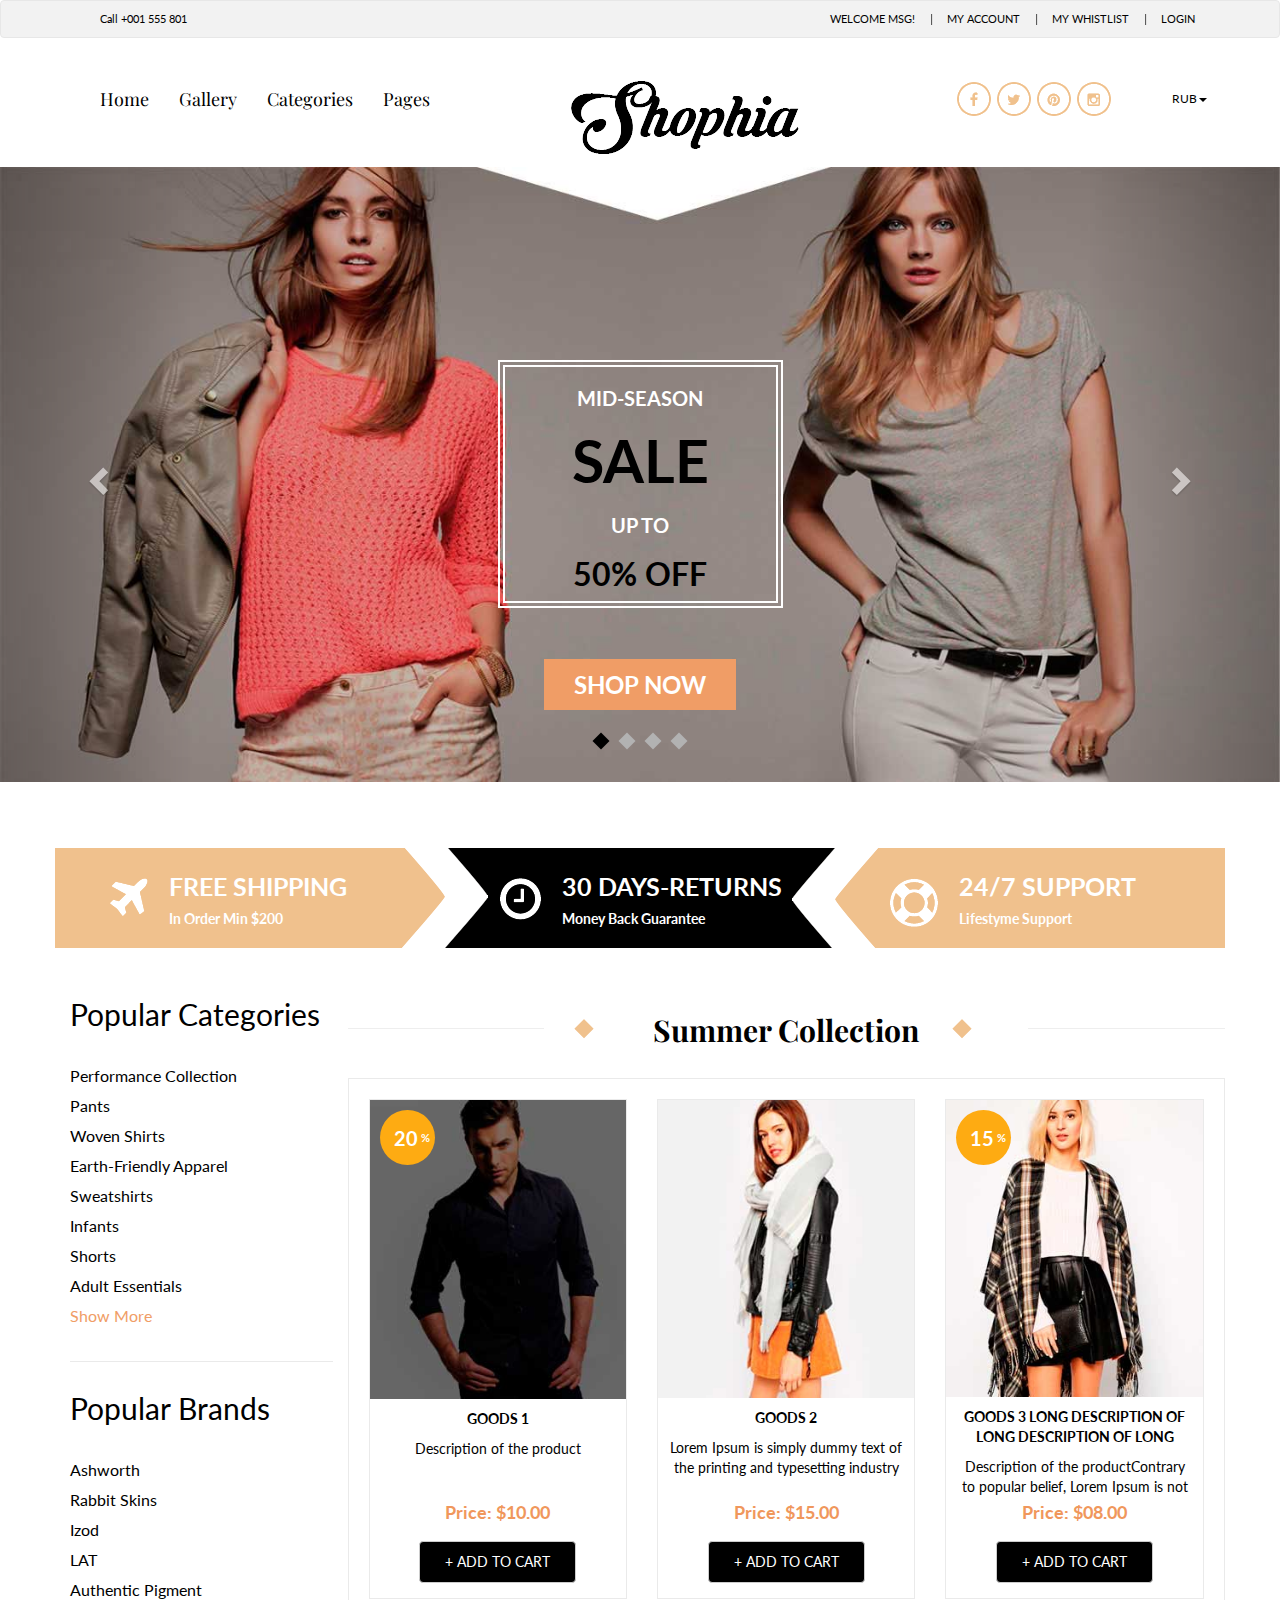
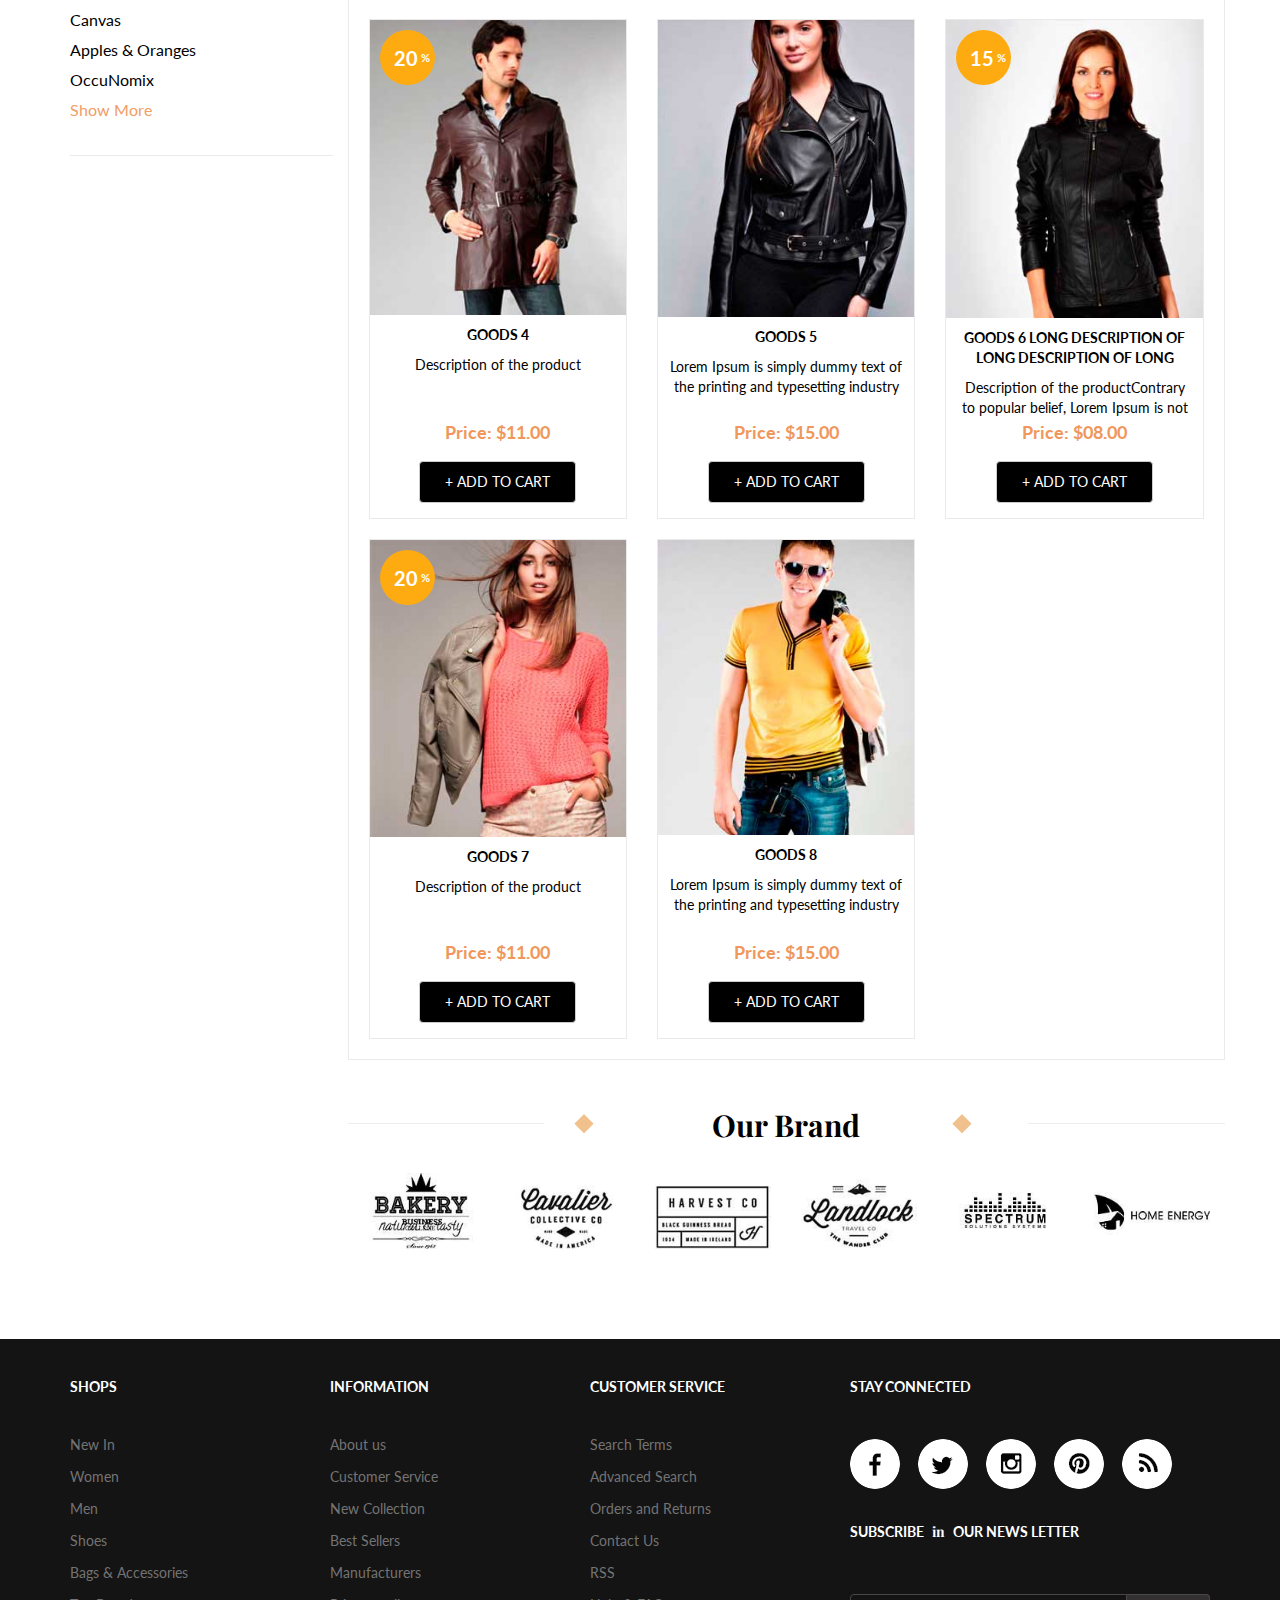
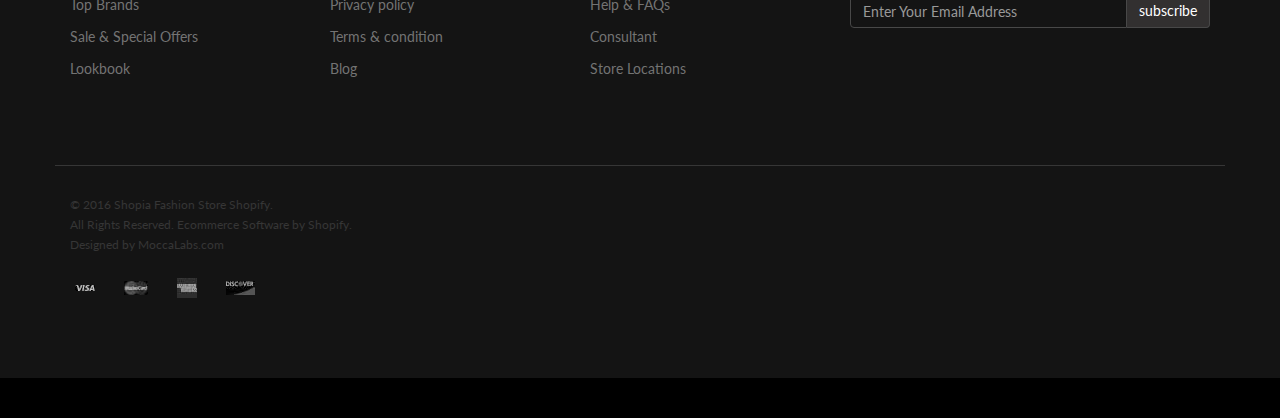
<file: shophia/index.html>
<!DOCTYPE html>
<html lang="en">
    <head>
        <meta charset="utf-8">
        <meta http-equiv="X-UA-Compatible" content="IE=edge">
        <meta name="viewport" content="width=device-width, initial-scale=1">
        <title>Shophia</title>
        <link href="https://fonts.googleapis.com/css?family=Lato:400,700|Playfair+Display:400i,700i&subset=cyrillic" rel="stylesheet">
        <link href="css/bootstrap.min.css" rel="stylesheet">
        <link href="css/style.css" rel="stylesheet">
        <!--[if lt IE 9]>
        <script src="https://oss.maxcdn.com/html5shiv/3.7.2/html5shiv.min.js"></script>
        <script src="https://oss.maxcdn.com/respond/1.4.2/respond.min.js"></script>
        <![endif]-->
    </head>
    <body>

        <header>
            <div class="menu-top">
                <nav class="navbar navbar-default">
                    <div class="container">
                        <!-- Brand and toggle get grouped for better mobile display -->
                        <div class="navbar-header">
                            <button type="button" class="navbar-toggle collapsed" data-toggle="collapse" data-target="#menu-top" aria-expanded="false">
                                <span class="sr-only">Toggle navigation</span>
                                <span class="icon-bar"></span>
                                <span class="icon-bar"></span>
                                <span class="icon-bar"></span>
                            </button>
                        </div>
                        <!-- Collect the nav links, forms, and other content for toggling -->
                        <div class="collapse navbar-collapse" id="menu-top">
                            <p class="nav navbar-nav">
                                Call +001 555 801
                            </p>
                            <ul class="nav navbar-nav navbar-right">
                                <li><a href="#">welcome msg!</a></li>
                                <li><a href="#"><span class="delimeter hidden-xs"><img src="img/delimiter.png" alt=""></span>my account</a></li>
                                <li><a href="#"><span class="delimeter hidden-xs"><img src="img/delimiter.png" alt=""></span>my whistlist</a></li>
                                <li><a href="#"><span class="delimeter hidden-xs"><img src="img/delimiter.png" alt=""></span>login</a></li>
                            </ul>
                        </div><!-- /.navbar-collapse -->
                    </div><!-- /.container-fluid -->
                </nav>
            </div><!-- /.menu-top-->

            <div class="main-menu">
                <nav class="navbar navbar-default">
                    <div class="container">
                        <!-- Brand and toggle get grouped for better mobile display -->
                        <div class="navbar-header">
                            <button type="button" class="navbar-toggle collapsed" data-toggle="collapse" data-target="#main-menu" aria-expanded="false">
                                <span class="sr-only">Toggle navigation</span>
                                <span class="icon-bar"></span>
                                <span class="icon-bar"></span>
                                <span class="icon-bar"></span>
                            </button>
                            <a class="navbar-brand visible-xs" href="#"><img src="img/logo.png" alt="Shophia"></a>
                        </div>
                        <!-- Collect the nav links, forms, and other content for toggling -->
                        <div class="collapse navbar-collapse" id="main-menu">
                            <ul class="nav navbar-nav">
                                <li><a href="#">Home</a></li>
                                <li><a href="#">Gallery</a></li>
                                <li><a href="#">Categories</a></li>
                                <li><a href="#">Pages</a></li>
                            </ul>
                            <a class="navbar-brand hidden-xs" href="#"><img src="img/logo.png" alt="Shophia"></a>
                            <ul class="nav navbar-nav navbar-right">
                                <li><a href="#"><img src="img/facebook.png" alt="facebook"></a></li>
                                <li><a href="#"><img src="img/twitter.png" alt="twitter"></a></li>
                                <li><a href="#"><img src="img/soc.png" alt="soc"></a></li>
                                <li><a href="#"><img src="img/instagram.png" alt="instagram"></a></li>
                                <li class="dropdown">
                                    <a href="#" class="dropdown-toggle" data-toggle="dropdown">rub<span class="caret"></span></a>
                                    <ul class="dropdown-menu">
                                        <li><a href="#">usd</a></li>                                     
                                        <li><a href="#">eur</a></li>                                     
                                    </ul>
                                </li>
                            </ul>
                        </div><!-- /.navbar-collapse -->
                    </div><!-- /.container-fluid -->
                </nav>
            </div><!-- /.main-menu-->


            <section class="menu-carousel">
                <div id="carousel" class="carousel slide" data-ride="carousel">
                    <!-- Indicators -->
                    <div class="carousel-indicators-wrap">
                        <ol class="carousel-indicators">
                            <li data-target="#carousel" data-slide-to="0" class="active"></li>
                            <li data-target="#carousel" data-slide-to="1"></li>
                            <li data-target="#carousel" data-slide-to="2"></li>
                            <li data-target="#carousel" data-slide-to="3"></li>
                        </ol>
                    </div><!-- ./carousel-indicators-wrap-->

                    <!-- Wrapper for slides -->
                    <div class="carousel-inner" role="listbox">
                        <div class="item active">
                            <img src="img/slider.jpg" alt="">
                            <!--<div class="bgslide" style="background-image: url(img/slider.jpg);"></div>-->
                            <div class="carousel-caption">
                                <div class="border-carousel">
                                    <h3>mid-season</h3>
                                    <h1>sale</h1>
                                    <h3>up to</h3>
                                    <h2>50% off</h2>
                                </div>
                                <a href="#" class="btn-red">shop now</a>
                            </div>
                        </div>
                        <div class="item">
                            <img src="img/slider.jpg" alt="">
                            <!--<div class="bgslide" style="background-image: url(img/slider.jpg);"></div>-->
                            <div class="carousel-caption">
                                <div class="border-carousel">
                                    <h3>mid-season</h3>
                                    <h1>sale 2</h1>
                                    <h3>up to</h3>
                                    <h2>50% off</h2>
                                </div>
                                <a href="#" class="btn-red">shop now</a>
                            </div>
                        </div>
                        <div class="item">
                            <img src="img/slider.jpg" alt="">
                            <!--<div class="bgslide" style="background-image: url(img/slider.jpg);"></div>-->
                            <div class="carousel-caption">
                                <div class="border-carousel">
                                    <h3>mid-season</h3>
                                    <h1>sale 3</h1>
                                    <h3>up to</h3>
                                    <h2>50% off</h2>
                                </div>
                                <a href="#" class="btn-red">shop now</a>
                            </div>
                        </div>
                        <div class="item">
                            <img src="img/slider.jpg" alt="">
                            <!--<div class="bgslide" style="background-image: url(img/slider.jpg);"></div>-->
                            <div class="carousel-caption">
                                <div class="border-carousel">
                                    <h3>mid-season</h3>
                                    <h1>sale 4</h1>
                                    <h3>up to</h3>
                                    <h2>50% off</h2>
                                </div>
                                <a href="#" class="btn-red">shop now</a>
                            </div>
                        </div>
                    </div>

                    <!-- Controls -->
                    <a class="left carousel-control" href="#carousel" role="button" data-slide="prev">
                        <span class="glyphicon glyphicon-chevron-left" aria-hidden="true"></span>
                        <span class="sr-only">Previous</span>
                    </a>
                    <a class="right carousel-control" href="#carousel" role="button" data-slide="next">
                        <span class="glyphicon glyphicon-chevron-right" aria-hidden="true"></span>
                        <span class="sr-only">Next</span>
                    </a>
                </div>
            </section>
        </header>


        <section class="main-notification">
            <div class="container">
                <div class="row">
                    <div class="banner-row clearfix">
                        <div class="col-sm-4 first">
                            <div class="notification-img">                            
                                <img src="img/aircraft.png" alt="aircraft">
                            </div>
                            <div class="notification-text">                            
                                <h2>free shipping</h2>
                                <h3>In Order Min $200</h3>
                            </div>
                        </div>
                        <div class="col-sm-4 second">
                            <img class="img_arrow2 hidden-xs" src="img/bg_arrow2.png" alt="">
                            <img class="img_arrow3 hidden-xs" src="img/bg_arrow3.png" alt="">
                            <div class="notification-img">                            
                                <img class="clock" src="img/clock.png" alt="aircraft">
                            </div>
                            <div class="notification-text">
                                <h2>30 days-returns</h2>
                                <h3>Money Back Guarantee</h3>
                            </div>
                        </div>
                        <div class="col-sm-4 three">
                            <div class="notification-img">                            
                                <img src="img/circle.png" alt="aircraft">
                            </div>
                            <div class="notification-text">
                                <h2>24/7 support</h2>
                                <h3>Lifestyme Support</h3>
                            </div>
                        </div>
                    </div>
                </div>
            </div>
        </section>

        <section class="main-content">
            <div class="container">
                <div class="row">
                    <div class="col-md-9 col-md-push-3">
                        <div class="row">
                            <div class="content">
                                <div class="delimeter">
                                    <div class="row">
                                        <div class="col-sm-3 hidden-xs"><hr></div>
                                        <div class="col-sm-1 hidden-xs">                                        
                                            <img src="img/rhombus.png" alt="">
                                        </div>
                                        <div class="col-sm-4">
                                            <h3>Summer Collection</h3>
                                        </div>
                                        <div class="col-sm-1 hidden-xs">                                        
                                            <img src="img/rhombus.png" alt="">
                                        </div>
                                        <div class="col-sm-3 hidden-xs"><hr></div>
                                    </div>
                                </div>
                                <!--<h3>Summer Collection</h3>-->
                                <div class="div-products">
                                    <div class="products-row clearfix">
                                        <div class="col-sm-4">
                                            <div class="product">
                                                <div class="discounts">                                            
                                                    <p class="discounts-text">
                                                        20
                                                    </p>
                                                    <p class="discounts-percent">
                                                        %
                                                    </p>
                                                </div>
                                                <div class="product-img">
                                                    <a href="#"><img src="img/goods1.jpg" alt="goods1"></a>
                                                </div>
                                                <p class="product-title">
                                                    <a href="#">goods 1</a>
                                                </p>
                                                <p class="product-desc">
                                                    Description of the product
                                                </p>
                                                <div class="product-buy">
                                                    <p class="product-price">
                                                        Price: $10.00
                                                    </p>
                                                    <a href="#" class="btn btn-default">
                                                        + add to cart
                                                    </a>
                                                </div>
                                            </div><!--./product-->
                                        </div>
                                        <div class="col-sm-4">
                                            <div class="product">
                                                <div class="product-img">
                                                    <a href="#"><img src="img/goods2.jpg" alt="goods1"></a>
                                                </div>
                                                <p class="product-title">
                                                    <a href="#">goods 2</a>
                                                </p>
                                                <p class="product-desc">
                                                    Lorem Ipsum is simply dummy text of the printing and typesetting industry
                                                </p>
                                                <div class="product-buy">
                                                    <p class="product-price">
                                                        Price: $15.00
                                                    </p>
                                                    <a href="#" class="btn btn-default">
                                                        + add to cart
                                                    </a>
                                                </div>
                                            </div><!--./product-->
                                        </div>
                                        <div class="col-sm-4">
                                            <div class="product">
                                                <div class="discounts">                                            
                                                    <p class="discounts-text">
                                                        15
                                                    </p>
                                                    <p class="discounts-percent">
                                                        %
                                                    </p>
                                                </div>
                                                <div class="product-img">
                                                    <a href="#"><img src="img/goods3.jpg" alt="goods1"></a>
                                                </div>
                                                <p class="product-title">
                                                    <a href="#">goods 3 long description of long description of long description of of long description of</a>
                                                </p>
                                                <p class="product-desc">
                                                    Description of the productContrary to popular belief, Lorem Ipsum is not simply random text. It has roots in a piece of classical Latin literature from 45 BC, making it over 2000 years old.
                                                </p>
                                                <div class="product-buy">
                                                    <p class="product-price">
                                                        Price: $08.00
                                                    </p>
                                                    <a href="#" class="btn btn-default">
                                                        + add to cart
                                                    </a>
                                                </div>
                                            </div><!--./product-->
                                        </div>
                                    </div><!--./products-row-->
                                    <div class="products-row clearfix">
                                        <div class="col-sm-4">
                                            <div class="product">
                                                <div class="discounts">                                            
                                                    <p class="discounts-text">
                                                        20
                                                    </p>
                                                    <p class="discounts-percent">
                                                        %
                                                    </p>
                                                </div>
                                                <div class="product-img">
                                                    <a href="#"><img src="img/goods4.jpg" alt="goods1"></a>
                                                </div>
                                                <p class="product-title">
                                                    <a href="#">goods 4</a>
                                                </p>
                                                <p class="product-desc">
                                                    Description of the product
                                                </p>
                                                <div class="product-buy">
                                                    <p class="product-price">
                                                        Price: $11.00
                                                    </p>
                                                    <a href="#" class="btn btn-default">
                                                        + add to cart
                                                    </a>
                                                </div>
                                            </div><!--./product-->
                                        </div>
                                        <div class="col-sm-4">
                                            <div class="product">
                                                <div class="product-img">
                                                    <a href="#"><img src="img/goods5.jpg" alt="goods1"></a>
                                                </div>
                                                <p class="product-title">
                                                    <a href="#">goods 5</a>
                                                </p>
                                                <p class="product-desc">
                                                    Lorem Ipsum is simply dummy text of the printing and typesetting industry
                                                </p>
                                                <div class="product-buy">
                                                    <p class="product-price">
                                                        Price: $15.00
                                                    </p>
                                                    <a href="#" class="btn btn-default">
                                                        + add to cart
                                                    </a>
                                                </div>
                                            </div><!--./product-->
                                        </div>
                                        <div class="col-sm-4">
                                            <div class="product">
                                                <div class="discounts">                                            
                                                    <p class="discounts-text">
                                                        15
                                                    </p>
                                                    <p class="discounts-percent">
                                                        %
                                                    </p>
                                                </div>
                                                <div class="product-img">
                                                    <a href="#"><img src="img/goods6.jpg" alt="goods1"></a>
                                                </div>
                                                <p class="product-title">
                                                    <a href="#">goods 6 long description of long description of long description of of long description of</a>
                                                </p>
                                                <p class="product-desc">
                                                    Description of the productContrary to popular belief, Lorem Ipsum is not simply random text. It has roots in a piece of classical Latin literature from 45 BC, making it over 2000 years old.
                                                </p>
                                                <div class="product-buy">
                                                    <p class="product-price">
                                                        Price: $08.00
                                                    </p>
                                                    <a href="#" class="btn btn-default">
                                                        + add to cart
                                                    </a>
                                                </div>
                                            </div><!--./product-->
                                        </div>
                                    </div><!--./products-row-->
                                    <div class="products-row clearfix">
                                        <div class="col-sm-4">
                                            <div class="product">
                                                <div class="discounts">                                            
                                                    <p class="discounts-text">
                                                        20
                                                    </p>
                                                    <p class="discounts-percent">
                                                        %
                                                    </p>
                                                </div>
                                                <div class="product-img">
                                                    <a href="#"><img src="img/goods7.jpg" alt="goods1"></a>
                                                </div>
                                                <p class="product-title">
                                                    <a href="#">goods 7</a>
                                                </p>
                                                <p class="product-desc">
                                                    Description of the product
                                                </p>
                                                <div class="product-buy">
                                                    <p class="product-price">
                                                        Price: $11.00
                                                    </p>
                                                    <a href="#" class="btn btn-default">
                                                        + add to cart
                                                    </a>
                                                </div>
                                            </div><!--./product-->
                                        </div>
                                        <div class="col-sm-4">
                                            <div class="product">
                                                <div class="product-img">
                                                    <a href="#"><img src="img/goods8.jpg" alt="goods1"></a>
                                                </div>
                                                <p class="product-title">
                                                    <a href="#">goods 8</a>
                                                </p>
                                                <p class="product-desc">
                                                    Lorem Ipsum is simply dummy text of the printing and typesetting industry
                                                </p>
                                                <div class="product-buy">
                                                    <p class="product-price">
                                                        Price: $15.00
                                                    </p>
                                                    <a href="#" class="btn btn-default">
                                                        + add to cart
                                                    </a>
                                                </div>
                                            </div><!--./product-->
                                        </div>
                                    </div><!--./products-row-->
                                </div>
                                <div class="delimeter">
                                    <div class="row">
                                        <div class="col-sm-3 hidden-xs"><hr></div>
                                        <div class="col-sm-1 hidden-xs">                                        
                                            <img src="img/rhombus.png" alt="">
                                        </div>
                                        <div class="col-sm-4">
                                            <h3>Our Brand</h3>
                                        </div>
                                        <div class="col-sm-1 hidden-xs">                                        
                                            <img src="img/rhombus.png" alt="">
                                        </div>
                                        <div class="col-sm-3 hidden-xs"><hr></div>
                                    </div>
                                </div>
                                <div class="my_brands clearfix">
                                    <div class="col-sm-2 text-center">
                                        <a href="#"><img src="img/brand1.jpg" alt="brand1"></a>
                                    </div>
                                    <div class="col-sm-2 text-center">
                                        <a href="#"><img src="img/brand2.jpg" alt="brand2"></a>
                                    </div>
                                    <div class="col-sm-2 text-center">
                                        <a href="#"><img src="img/brand3.jpg" alt="brand3"></a>
                                    </div>
                                    <div class="col-sm-2 text-center">
                                        <a href="#"><img src="img/brand4.jpg" alt="brand4"></a>
                                    </div>
                                    <div class="col-sm-2 text-center">
                                        <a href="#"><img src="img/brand5.jpg" alt="brand5"></a>
                                    </div>
                                    <div class="col-sm-2 text-center">
                                        <a href="#"><img src="img/brand6.jpg" alt="brand6"></a>
                                    </div>
                                </div>
                            </div><!-- /.content-->
                        </div>
                    </div>
                    <div class="col-md-3 col-md-pull-9">
                        <div class="sidebar">
                            <div class="row">
                                <div class="col-xs-6 col-md-12">
                                    <div class="widget">
                                        <h3>Popular Categories</h3>
                                        <ul>
                                            <li><a href="#">Performance Collection</a></li>
                                            <li><a href="#">Pants</a></li>
                                            <li><a href="#">Woven Shirts</a></li>
                                            <li><a href="#">Earth-Friendly Apparel</a></li>
                                            <li><a href="#">Sweatshirts</a></li>
                                            <li><a href="#">Infants</a></li>
                                            <li><a href="#">Shorts</a></li>
                                            <li><a href="#">Adult Essentials</a></li>
                                            <li class="more"><a href="#">Show More</a></li>
                                        </ul>
                                    </div><!--./widget-->
                                </div>
                                <div class="col-xs-6 col-md-12">
                                    <div class="widget">
                                        <h3>Popular Brands</h3>
                                        <ul>
                                            <li><a href="#">Ashworth</a></li>
                                            <li><a href="#">Rabbit Skins</a></li>
                                            <li><a href="#">Izod</a></li>
                                            <li><a href="#">LAT</a></li>
                                            <li><a href="#">Authentic Pigment</a></li>
                                            <li><a href="#">Canvas</a></li>
                                            <li><a href="#">Apples & Oranges</a></li>
                                            <li><a href="#">OccuNomix</a></li>
                                            <li class="more"><a href="#">Show More</a></li>
                                        </ul>
                                    </div><!-- .widget -->
                                </div>
                            </div>
                        </div><!-- /.sidebar-->
                    </div>
                </div>
            </div>
        </section>
        <footer>
            <div class="footer-menu">
                <div class="container">
                    <div class="row">
                        <div class="col-md-8">
                            <div class="row">
                                <div class="col-sm-4">
                                    <h5>shops</h5>
                                    <ul>                                        
                                        <li><a href="#">New In</a></li>
                                        <li><a href="#">Women</a></li>
                                        <li><a href="#">Men</a></li>
                                        <li><a href="#">Shoes</a></li>
                                        <li><a href="#">Bags &AMP; Accessories</a></li>
                                        <li><a href="#">Top Brands</a></li>
                                        <li><a href="#">Sale &AMP; Special Offers</a></li>
                                        <li><a href="#">Lookbook</a></li>
                                    </ul>
                                </div>
                                <div class="col-sm-4">
                                    <h5>information</h5>
                                    <ul>
                                        <li><a href="#">About us</a></li>
                                        <li><a href="#">Customer Service</a></li>
                                        <li><a href="#">New Collection</a></li>
                                        <li><a href="#">Best Sellers</a></li>
                                        <li><a href="#">Manufacturers</a></li>
                                        <li><a href="#">Privacy policy</a></li>
                                        <li><a href="#">Terms &AMP; condition</a></li>
                                        <li><a href="#">Blog</a></li>
                                    </ul>
                                </div>
                                <div class="col-sm-4">
                                    <h5>customer service</h5>
                                    <ul>
                                        <li><a href="#">Search Terms</a></li>
                                        <li><a href="#">Advanced Search</a></li>
                                        <li><a href="#">Orders and Returns</a></li>
                                        <li><a href="#">Contact Us</a></li>
                                        <li><a href="#">RSS</a></li>
                                        <li><a href="#">Help &AMP; FAQs</a></li>
                                        <li><a href="#">Consultant</a></li>
                                        <li><a href="#">Store Locations</a></li>
                                    </ul>
                                </div>
                            </div>
                        </div>
                        <div class="col-md-4">
                            <h5 class="stay_connected">stay connected</h5>
                            <div class="social-icons">
                                <a href="#"><img src="img/facebook-footer.png"></a>
                                <a href="#"><img src="img/twitter-footer.png"></a>
                                <a href="#"><img src="img/instagram-footer.png"></a>
                                <a href="#"><img src="img/soc-footer.png"></a>
                                <a href="#"><img src="img/news-footer.png"></a>
                            </div>
                            <h5>subscribe <span>in</span> our news letter</h5>
                            <div class="input-group">
                                <input type="text" class="form-control" placeholder="Enter Your Email Address" aria-describedby="basic-addon2">
                                <span class="input-group-addon" id="basic-addon2">subscribe</span>
                            </div>
                        </div>
                    </div>
                </div>
            </div><!--/.footer-menu-->
            <div class="footer-copyright">
                <div class="container">
                    <div class="row">
                        <div class="col-md-12">                            
                            <div class="footer-text">
                                <p>&COPY; 2016  Shopia  Fashion Store Shopify.</p>
                                <p>All Rights Reserved. Ecommerce Software by Shopify.</p>
                                <p>Designed by  MoccaLabs.com</p>
                            </div>
                            <div class="footer-icons">
                                <a href="#"><img src="img/visa.jpg" alt=""></a>
                                <a href="#"><img src="img/mastercard.jpg" alt=""></a>
                                <a href="#"><img src="img/american_express.jpg" alt=""></a>
                                <a href="#"><img src="img/discover.jpg" alt=""></a>
                            </div>
                        </div>
                    </div>
                </div>
            </div><!--/.footer-copyright-->
            <div class="footer-end"></div>
        </footer>
        <script src="https://ajax.googleapis.com/ajax/libs/jquery/1.11.3/jquery.min.js"></script>
        <script src="js/bootstrap.min.js"></script>
        <script src="js/scripts.js"></script>
    </body>
</html>
</file>
<file: shophia/css/style.css>
body{
    background: #fff;
    font-family: 'Lato', sans-serif;
    font-size: 14px;
    color: #000;
    min-width: 320px;
}
img{
    max-width: 100%;
    height: auto;
}
h3{
    font-size: 30px;
    font-family: 'Playfair Display', serif;
    font-weight: bold;
}
.btn-red{
    background: #f0975c;
    color: #fff;
}
.btn-red:hover{
    background: #d9bf8f;
}
/*============================header==============================*/
/*==================menu-top=======================*/
.menu-top .navbar{
    margin-bottom: 0;
    background: #f2f2f2;
    font-size: 11px;
}
.navbar-default p.navbar-nav{
    margin-top: 10px;
    padding-left: 15px;
}
.navbar-default .navbar-nav > li > a{
    color: #000;
}
.navbar-default .navbar-nav > li > a:hover{
    text-decoration: underline;
}
.menu-top .navbar .navbar-right{    
    text-transform: uppercase;
}
.menu-top .container,
.menu-top .navbar-collapse{
    /*padding-left: 0;*/
}
.delimeter{
    position: relative;
    top: -1px;
    left: -14px;
}
.menu-carousel .item img{
    /*min-height: 692px;*/
    margin: 0 auto;
}
.menu-carousel .item{
    background: #b2aca6;
}
/*.menu-carousel .bgslide{
    background-size: cover;
    background-position: 20% top;
    position: absolute;
    left: 0;
    top: 0;
    width: 100%;
    height: 100%;
}*/
.menu-carousel .carousel-caption{
    margin-bottom: 30px;
}
.menu-carousel .carousel-caption h1{
    text-transform: uppercase;
    color: #000;
    font-weight: bold;
    font-size: 59px;
}
.menu-carousel .carousel-caption h3{
    text-transform: uppercase;
    font-family: 'Lato', sans-serif;
    font-weight: bold;
    font-size: 20px;
}
.menu-carousel .carousel-caption h2{
    text-transform: uppercase;
    font-family: 'Lato', sans-serif;
    font-size: 32px;
    font-weight: bold;
    color: #000;
}
.menu-carousel .carousel-caption .border-carousel{
    border-style: double;
    border-width: 7px;
    /*padding: 5px 0 18px;*/
    text-shadow: none;
    width: 285px;
    margin: 0 auto;
    margin-bottom: 60px;
}
.menu-carousel .carousel-caption .btn-red{
    padding: 11px 30px;
    text-transform: uppercase;
    font-weight: bold;
    text-shadow: none;
    font-size: 24px;
    background-color: #f09d66;
}
.menu-carousel .carousel-caption .btn-red:hover{
    text-decoration: none;
    background-color: #f0975c;
    color: #fff;
}
.carousel-indicators-wrap .carousel-indicators li{
    background: #b2b2b2;
    border: none;
    height: 12px;
    width: 12px;
    border-radius: 0;
    margin: 0 5px;
    -moz-transform: rotate(45deg); /* Для Firefox */
    -ms-transform: rotate(45deg); /* Для IE */
    -webkit-transform: rotate(45deg); /* Для Safari, Chrome, iOS */
    -o-transform: rotate(45deg); /* Для Opera */
    transform: rotate(45deg);
}
.carousel-indicators-wrap .carousel-indicators li.active{
    width: 12px;
    height: 12px;
    background: #000;
    /*margin: 1px;*/
}

/*===========main-menu============*/
.main-menu .container{
    /*margin-left: 0;*/
}
.main-menu .navbar{
    background: #fff;
    border: none;
    padding: 43px 0;
    margin-bottom: 0;
}
.main-menu .navbar li a{
    font-family: 'Playfair Display', serif;
    font-size: 18px;
}
.main-menu .navbar li a img{
    margin-top: -7px;
}
.main-menu .navbar .navbar-right li a{
    padding-left: 3px;
    padding-right: 3px; 
    font-family: 'Lato', sans-serif;
    font-size: 12px;
    text-transform: uppercase;
}
.main-menu .navbar .navbar-right li.dropdown{
    padding-left: 55px;
}
.main-menu .navbar a.navbar-brand{
    margin-left: 10%;
    margin-top: -8px;
}

/*=============main-notification===========*/
.banner-row{
    margin-top: 66px;
}
.main-notification .container{
    /*overflow: hidden;*/
    /*height: 50px;*/
    /*outline: 1px solid green;*/
    /*width: 90%;*/
    /*margin: 66px auto 0;*/
}
.main-notification .col-sm-4{
    height: 100px;
}
.main-notification .col-sm-4.first{
    background-image: url(../img/arrow1.png);
    background-repeat: no-repeat;
    background-position: right center;
    z-index: 2;
}
.main-notification .col-sm-4.three{
    background-image: url(../img/arrow2.png);
    background-repeat: no-repeat;
    background-position: left center;
}
.main-notification .notification-img{
    padding: 30px 21px 0 40px;
}
.main-notification .first,
.main-notification .three{
    /*background: #d9bf8f;*/
}
.main-notification .second{
    background: #000;
}
/*.main-notification .second{
    margin-left: -15px;
    margin-right: -15px;
}*/
.main-notification .second img.img_arrow2{
    position: absolute;
    left: 0;
}
.main-notification .second img.img_arrow3{
    position: absolute;
    right: 0;
}
.main-notification .notification-img,
.main-notification .notification-text{
    float: left;
}
.main-notification .notification-text h2{
    color: #fff;
    font-family: 'Lato', sans-serif;
    font-size: 25px;
    font-weight: bold;
    padding-top: 5px;
    text-transform: uppercase;
}
.main-notification .notification-text h3{
    color: #fff;
    font-family: 'Lato', sans-serif;
    font-size: 14px;
    margin-top: 0;
}

/*===========content==========*/
.main-content .container .content .delimeter{
    left: 0;
    margin-top: 17px;
}
.main-content .container .content .delimeter .row .col-sm-1 img{
    margin-top: 4px;
}
.main-content .container .content .delimeter .row .col-sm-3{
    margin-top: -6px;
}
.main-content .container .content .delimeter .row .col-sm-4 hr{
    border: none; /* Убираем границу для браузера Firefox */
    color: #eaeaea; /* Цвет линии для остальных браузеров */
    background-color: #eaeaea; /* Цвет линии для браузера Firefox и Opera */
    height: 1px; /* Толщина линии */
}
.main-content .container .content .delimeter .row .col-sm-4 h3{
    text-align: center;
}
.main-content .container .content .div-products{
    border: 1px solid #eaeaea;
    padding: 0 5px;
    margin-bottom: 50px;
}
.sidebar{
    padding: 50px 0 70px;
    /*border-right: 1px solid #eaeaea;*/
}
.widget{
    border-bottom: 1px solid #eaeaea;
    padding-bottom: 30px;
    margin-bottom: 30px;
}
.widget h3,
.content h3{
    margin-top: 0;
    margin-bottom: 30px;
}
.widget h3{
    font-family: 'Lato', sans-serif;
    font-weight: normal;
}
.widget ul{
    list-style: none;
    padding-left: 0;
    margin-bottom: 0;
}
.widget ul li a{
    color: #000;
    font-size: 16px;
    line-height: 30px;
    display: block;
}
.widget ul li.more a{
    color: #f09d66;
}
.content{
    padding: 50px 0 70px;
}
.product{
    background: #fff;
    border: 1px solid #eaeaea;
    text-align: center;
    position: relative;
    height: 500px;
    overflow: hidden;
    transition: all .5s;
}
.product:hover{
    box-shadow: 0 0 16px rgba(0, 0, 0, 0.5);
}
.discounts{
    background: #FEAB12;
    border-radius: 50%;
    color: #fff;
    height: 55px;
    left: 0;
    margin: 10px 0 0 10px;
    position: absolute;
    top: 0;
    width: 55px;
}
.discounts-text{
    font-size: 20px;
    font-weight: bold;
    float: left;
    padding: 14px 3px 14px 14px;
    margin: 0;
}
.discounts-percent{
    font-size: 11px;
    font-weight: bold;
    float: left;
    padding-top: 20px;
}
.products-row{
    margin: 20px 0;
}
.product-img{
    /*height: 348px;*/
    margin-bottom: 10px;
    width: 100%;
}
.product-title a{
    color: #000;
    font-weight: bold;
    text-transform: uppercase;
}
.product-title{
    padding: 0 5px;
    max-height: 40px;
    overflow: hidden;
}
.product-desc{
    max-height: 38px;
    overflow: hidden;
    padding: 0 10px;
}
.product-price{
    color: #F0975C;
    font-size: 18px;
    font-weight: bold;
    margin-bottom: 15px
}
.product-buy{
    bottom: 15px;
    left: 0;
    position: absolute;
    text-align: center;
    width: 100%;
}
.product-buy .btn{
    background: #000;
    color: #fff;
    text-transform: uppercase;
    padding: 10px 25px;
}
.product-buy .btn:hover{
    background: #F0975C;
}
/*=====my_brands===*/
.my_brands{
    margin-bottom: 20px;
}
/*============footer=============*/
.footer-menu .container{
    border-bottom: 1px solid #363636;
    padding-bottom: 70px;
}
.footer-menu,
.footer-copyright{
    background: #141414;
    padding: 30px 0;
}
.footer-menu h5{
    color: #fff;
    text-transform: uppercase;
    font-weight: bold;
    padding-bottom: 25px;
}
.footer-menu h5 span{
    font-family: 'Playfair Display', serif;
    text-transform: none;
    padding: 0 5px;
}
.footer-menu .stay_connected{
    padding-bottom: 10px;
}
.footer-menu ul{
    list-style: none;
    padding: 0;
}
.footer-menu ul li a{
    color: #737373;
    line-height: 32px;
}
.footer-menu .social-icons{
    padding: 25px 0;
}
.footer-menu .social-icons a{
    padding-right: 14px;
}
.footer-menu .input-group{
    padding-top: 20px;
}
.footer-menu .input-group .form-control{
    background: #141414;
    border-color: #484848;
}
.footer-menu .input-group .input-group-addon{
    background: #323030;
    color: #fff;
    border-color: #484848;
}
.footer-copyright .footer-text p{
    font-size: 12px;
    margin-bottom: 3px;
}
.footer-copyright{
    padding: 0;
    padding-bottom: 80px;
}
.footer-copyright p{
    color: #363636;
}
.footer-copyright .footer-text{
    padding-bottom: 20px;
}
.footer-copyright .footer-icons{
    padding-left: 5px;
}
.footer-copyright .footer-icons a{
    padding-right: 25px;
}
.footer-end{
    background: #000;
    height: 40px;
}
/* Large Devices, Wide Screens */
@media only screen and (max-width : 1199px) {
    .main-menu .navbar a.navbar-brand{
        margin-left: 3%;
    }
    .product{
        height: 450px;
    }
    .main-notification .notification-text h2{
        font-size: 17px;
    }
    .main-notification .notification-text h3{
        font-size: 12px;
    }
    .main-content .container .content .delimeter .row .col-sm-4 h3{
        font-size: 24px;
    }
    .footer-menu .social-icons a{
        padding-right: 5px;
    }
}

/* Medium Devices, Desktops */
@media only screen and (max-width : 991px) {
    .main-notification .notification-text h2{
        font-size: 16px;
    }
    .main-notification .notification-text h3{
        font-size: 12px;
    }
    .main-menu .navbar a.navbar-brand img{
        height: 36px;
        width: 114px;
        margin-top: 7px;
    }
    .main-menu .navbar a.navbar-brand{
        margin-left: 3%;
        padding: 0;
    }
    .main-menu .navbar .navbar-right li.dropdown{
        padding-left: 0;
    }
    .sidebar{
        padding-bottom: 0;
        padding-top: 0;
        border-right: none;
    }
    .menu-carousel .carousel-caption h1{
        text-transform: uppercase;
        font-size: 30px;
    }
    .menu-carousel .carousel-caption h3{
        font-size: 10px;
    }
    .menu-carousel .carousel-caption h2{
        font-size: 16px;
    }
    .menu-carousel .carousel-caption .border-carousel{
        border-width: 7px;
        /*padding: 5px 0 18px;*/
        width: 200px;
        margin-bottom: 30px;
    }
    .menu-carousel .carousel-caption .btn-red{
        padding: 11px 30px;
        font-size: 12px;
    }
    /*    .main-notification .notification-text h2{
            outline: 1px solid blue;
            color: #fff;
            font-family: 'Lato', sans-serif;
            font-size: 25px;
            font-weight: bold;
            padding-top: 5px;
            text-transform: uppercase;
        }
        .main-notification .notification-text h3{
            color: #fff;
            font-family: 'Lato', sans-serif;
            font-size: 14px;
            margin-top: 0;
        }*/
    .main-content .col-md-3{
        margin-left: 14px;
    }
    .main-notification .notification-text{
        padding-top: 7px;
    }
    .main-notification .notification-img{
        padding: 30px 7px 0 33px;
    }
    .main-notification .notification-text h2{
        font-size: 13px;
    }
    .main-notification .notification-text h3{
        font-size: 9px;
    }
    .content{
        padding: 50px 0 25px;
    }
}

/* Small Devices, Tablets */
/*@media only screen and (max-width : 768px) {
    .menu-carousel .carousel-caption .border-carousel{
        width: 227px;
    }
    .menu-carousel .carousel-caption{
        line-height: 10px;
    }
    .menu-carousel .carousel-caption h1{
        text-transform: uppercase;
        font-size: 18px;
        line-height: 3px;
    }
    .menu-carousel .carousel-caption h3{
        font-size: 8px;
        line-height: 3px;
        margin: 15px;
    }
    .menu-carousel .carousel-caption h2{
        font-size: 12px;
        line-height: 3px;
    }
    .menu-carousel .carousel-caption .border-carousel{
        border-width: 5px;
        padding: 5px 0 18px;
        width: 120px;
        margin-bottom: 15px;
    }
    .menu-carousel .carousel-caption .btn-red{
        padding: 11px 30px;
        font-size: 7px;
    }
        .main-notification .second .clock{
            padding-left: 15px;
        }
    .main-notification .notification-text h2{
        font-size: 13px;
    }
    .main-notification .notification-text h3{
        font-size: 9px;
    }
        .main-notification .col-sm-4.first,
        .main-notification .col-sm-4.three{
            background-image: none;
            background: #d9bf8f;
        }
    .content{
        padding-top: 20px;
        padding-bottom: 0;
    }
    .sidebar{
        margin: 20px 0 0 7px;
    }
}*/

@media only screen and (max-width : 767px) {
    .menu-top .navbar-default .navbar-nav > li > a:hover{
        background: #fff;
    }
    .menu-top .container,
    .menu-top .navbar-collapse,
    .navbar-default p.navbar-nav{
        padding-left: 15px;
    }
    .main-menu .navbar-default .navbar-nav > li > a:hover{
        text-decoration: none;
        background: #f2f2f2;
    }
    .main-menu .navbar-default a.navbar-brand img{
        margin-left: 15px;
    }
    .main-menu .navbar-default .navbar-nav > li > a > img,
    .main-menu .navbar-default .navbar-nav > li.dropdown{
        margin-left: 12px;
    }
    .main-notification .col-sm-4.first,
    .main-notification .col-sm-4.three{
        background-image: none;
        background: #d9bf8f;
    }
    .main-content .col-md-3{
        margin-left: 12px;
    }
    .product{
        margin-bottom: 10px;
        height: 560px;
    }
    .my_brands img{
        margin: 0 auto;
    }
    .menu-carousel .carousel-caption h1{
        text-transform: uppercase;
        font-size: 20px;
        line-height: 10px;
        margin: 12px;
    }
    .menu-carousel .carousel-caption h3{
        font-size: 12px;
        line-height: 10px;
        margin: 10px;
    }
    .menu-carousel .carousel-caption h2{
        font-size: 15px;
        line-height: 10px;
        margin: 10px;
    }
    .menu-carousel .carousel-caption .border-carousel{
        border-width: 3px;
        width: 100px;
        margin-bottom: 20px;
    }
}

@media only screen and (max-width : 563px) {
    .sidebar .col-xs-6{
        width: 100%;
    }
    .main-content .col-md-3{
        margin-left: 12px;
    }
}

/* Extra Small Devices, Phones */
@media only screen and (max-width : 480px) {
    /*    .menu-carousel .carousel-caption h1{
            font-size: 50px;
        }
        .menu-carousel .carousel-caption h3{
            font-size: 17px;
        }
        .menu-carousel .carousel-caption h2{
            font-size: 26px;
        }*/
    .menu-carousel .carousel-caption .border-carousel{
        /*width: 227px;*/
    }
    .menu-carousel .carousel-caption{
        /*line-height: 10px;*/
        margin-bottom: 10px;
    }
    .menu-carousel .carousel-caption h1{
        text-transform: uppercase;
        font-size: 15px;
        line-height: 1px;
        margin: 12px;
    }
    .menu-carousel .carousel-caption h3{
        font-size: 8px;
        line-height: 1px;
        margin: 10px;
    }
    .menu-carousel .carousel-caption h2{
        font-size: 10px;
        line-height: 1px;
        margin: 10px;
    }
    .menu-carousel .carousel-caption .border-carousel{
        border-width: 3px;
        /*padding: 5px 0 18px;*/
        width: 90px;
        margin-bottom: 7px;
        /*height: 40px;*/
    }
    .menu-carousel .carousel-caption .btn-red{
        padding: 7px 15px;
        font-size: 9px;
    }
}
</file>
